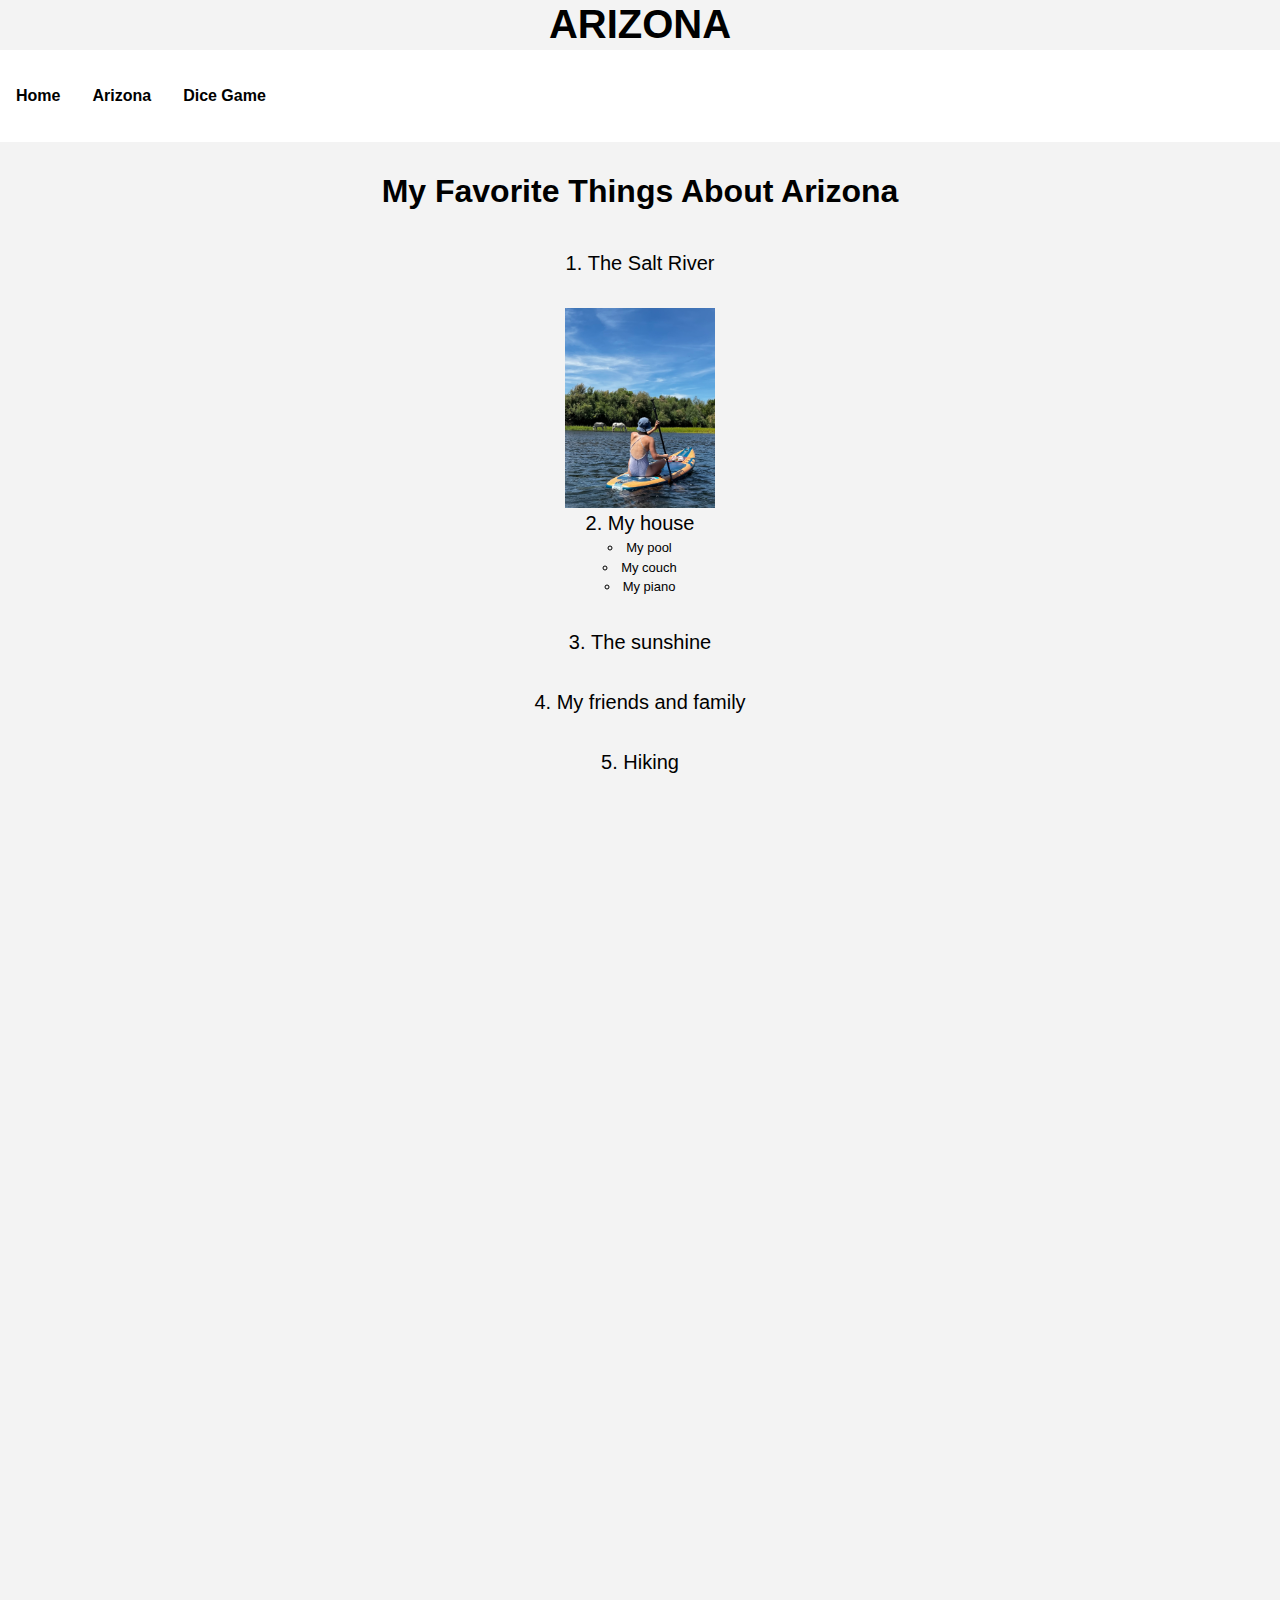
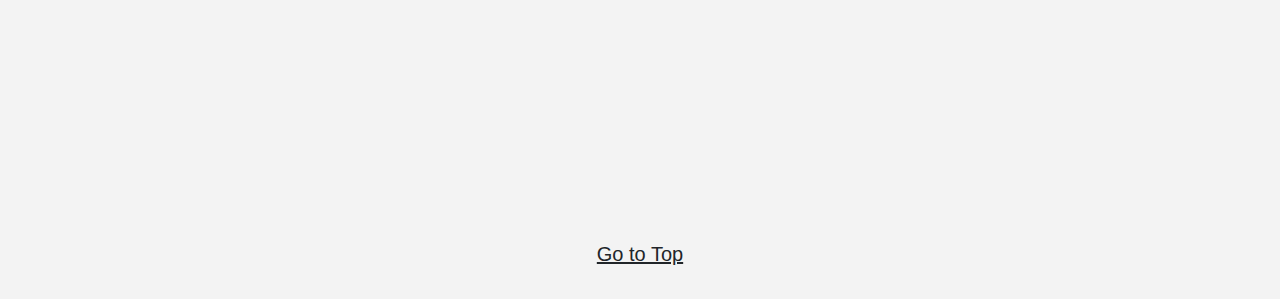
<file: arizona.html>
<!DOCTYPE html>
<html lang="en">
<head>
    <meta charset="UTF-8">
    <meta name="viewport" content="width=device-width, initial-scale=1.0">
    <title>Arizona</title>
    <link rel="stylesheet" type="text/css" href="css/azstyles.css">
    <link rel="stylesheet" type="text/css" href="css/styles.css">
</head>
<body>
    <div class = "common header">
        <h1 id = "top">ARIZONA</h1>
    </div>
    <nav>
        <div class = "common nav a">
            <li class="nav-item"><a class="nav-link px-lg-3 py-3 py-lg-4" href="index.html">Home</a></li>
            <li class="nav-item"><a class="nav-link px-lg-3 py-3 py-lg-4" href="arizona.html">Arizona</a></li>
            <li class="nav-item"><a class="nav-link px-lg-3 py-3 py-lg-4" href="game.html">Dice Game</a></li>
        </div>
    </nav>
    <div class = "common mainbody">
        <br>
    <h2>My Favorite Things About Arizona</h2>
    <br>
        <ol class="centered-list">
            <li>The Salt River</li>
            <br>
                <img src="assets/img/Salt River.JPEG" alt="Salt River" width="150">
            <br>
            <li>My house</li>
                <ul class="centered-list fontsize">
                    <li>My pool</li>
                    <li>My couch</li>
                    <li>My piano</li>
                </ul>
                <br>
            <li>The sunshine</li>
            <br>
            <li>My friends and family</li>
            <br>
            <li>Hiking</li>
            <iframe src="https://www.youtube.com/watch?v=MN_oV5xrY2Q" width="1000" height="500"></iframe>
        </ol>
        <iframe src="https://public.tableau.com/views/AspringfullofBritishBlossoms/BritishBlossoms?:language=en-US&:sid=&:redirect=auth&:display_count=n&:origin=viz_share_link" width="1000" height="500"></iframe>
       
        <br><br>
        <a href="#top" class = link>Go to Top</a>
        <br><br>
    </div>
</body>
</html>
</file>
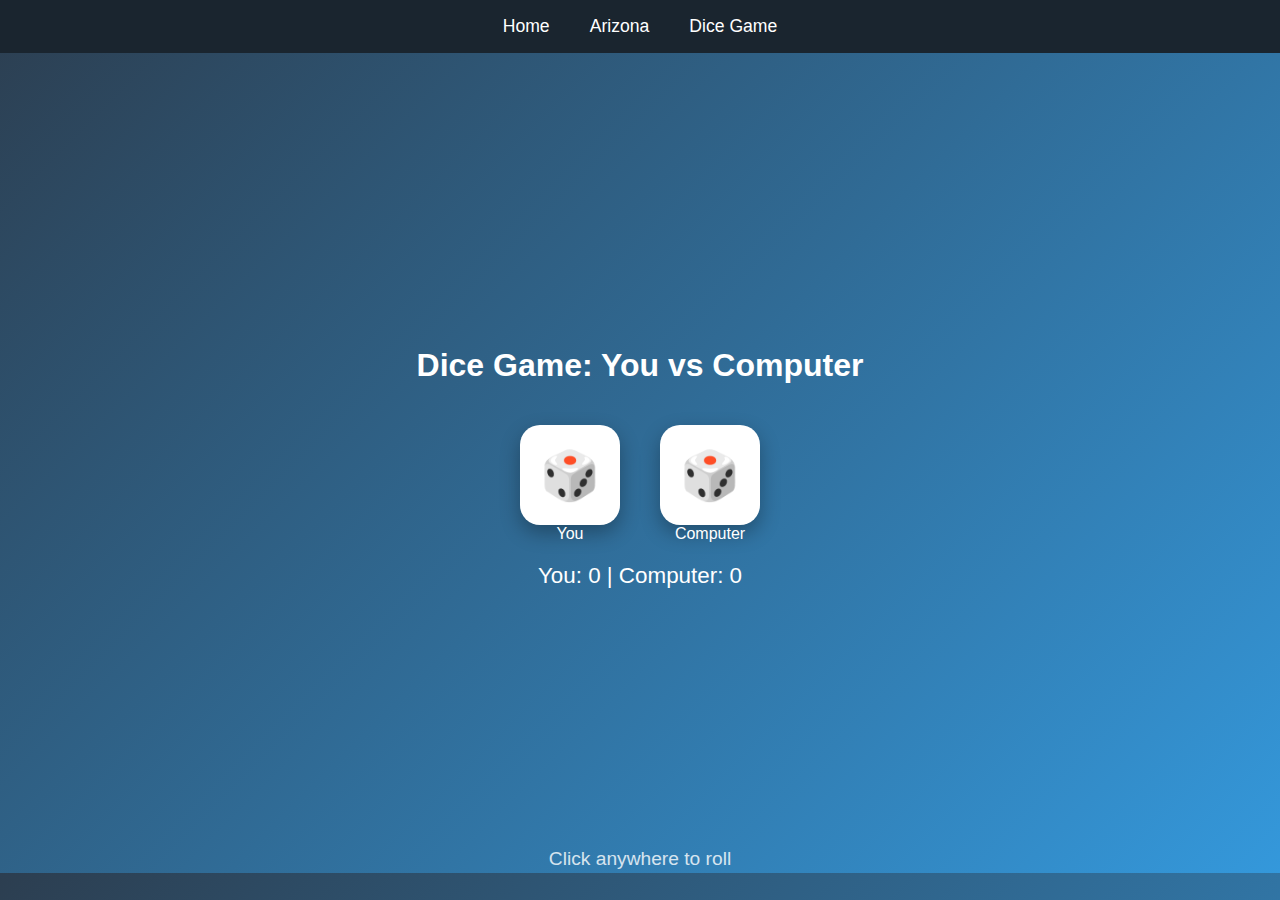
<file: game.html>
<!DOCTYPE html>
<html lang="en">
<head>
  <meta charset="UTF-8">
  <title>Dice Game vs Computer</title>
  <style>
    * {
      box-sizing: border-box;
    }

    body {
      margin: 0;
      font-family: 'Segoe UI', Tahoma, Geneva, Verdana, sans-serif;
      background: linear-gradient(135deg, #2c3e50, #3498db);
      color: white;
      text-align: center;
      cursor: pointer;
    }

    /* NAVIGATION BAR */
    nav {
      width: 100%;
      background-color: #1a252f;
      display: flex;
      justify-content: center;
      padding: 1rem 0;
    }

    nav a {
      color: white;
      text-decoration: none;
      margin: 0 20px;
      font-size: 1.1rem;
      transition: color 0.3s ease;
    }

    nav a:hover {
      color: #1abc9c;
    }

    /* MAIN CONTENT */
    .container {
      display: flex;
      flex-direction: column;
      justify-content: center;
      align-items: center;
      min-height: calc(100vh - 80px);
    }

    h1 {
      margin-top: 30px;
    }

    .dice-row {
      display: flex;
      gap: 40px;
      margin: 20px 0;
    }

    .dice {
      width: 100px;
      height: 100px;
      background-color: #fff;
      color: #333;
      font-size: 3rem;
      display: flex;
      justify-content: center;
      align-items: center;
      border-radius: 20px;
      box-shadow: 0 8px 20px rgba(0, 0, 0, 0.3);
      user-select: none;
      transition: transform 0.3s ease;
    }

    .scoreboard {
      font-size: 1.4rem;
    }

    .winner {
      margin-top: 20px;
      font-size: 1.8rem;
      font-weight: bold;
    }

    .roll-text {
      position: absolute;
      bottom: 30px;
      font-size: 1.2rem;
      opacity: 0.8;
    }
  </style>
</head>
<body>

  <!-- NAVIGATION -->
  <nav>
    <a href="index.html">Home</a>
    <a href="arizona.html">Arizona</a>
    <a href="game.html">Dice Game</a>
  </nav>

  <!-- MAIN GAME -->
  <div class="container">
    <h1>Dice Game: You vs Computer</h1>

    <div class="dice-row">
      <div>
        <div class="dice" id="playerDice">🎲</div>
        <div>You</div>
      </div>
      <div>
        <div class="dice" id="computerDice">🎲</div>
        <div>Computer</div>
      </div>
    </div>

    <div class="scoreboard" id="scoreboard">
      You: 0 | Computer: 0
    </div>

    <div class="winner" id="winnerMessage"></div>
    <div class="roll-text">Click anywhere to roll</div>
  </div>

  <script>
    const playerDice = document.getElementById("playerDice");
    const computerDice = document.getElementById("computerDice");
    const scoreboard = document.getElementById("scoreboard");
    const winnerMessage = document.getElementById("winnerMessage");
    const diceFaces = ["⚀", "⚁", "⚂", "⚃", "⚄", "⚅"];

    let playerScore = 0;
    let computerScore = 0;
    let gameOver = false;
    let rolling = false;

    function animateDice(diceElement, intervalObj) {
      let count = 0;
      intervalObj.id = setInterval(() => {
        const randomIndex = Math.floor(Math.random() * 6);
        diceElement.textContent = diceFaces[randomIndex];
        count++;
        if (count >= 10) {
          clearInterval(intervalObj.id);
        }
      }, 50);
    }

    function rollDice() {
      if (rolling) return;

      if (gameOver) {
        // Reset the game
        playerScore = 0;
        computerScore = 0;
        gameOver = false;
        winnerMessage.textContent = "";
        scoreboard.textContent = `You: 0 | Computer: 0`;
        playerDice.textContent = "🎲";
        computerDice.textContent = "🎲";
        return;
      }

      rolling = true;

      const playerAnim = {};
      const computerAnim = {};
      animateDice(playerDice, playerAnim);
      animateDice(computerDice, computerAnim);

      setTimeout(() => {
        const playerRoll = Math.floor(Math.random() * 6);
        const computerRoll = Math.floor(Math.random() * 6);

        playerDice.textContent = diceFaces[playerRoll];
        computerDice.textContent = diceFaces[computerRoll];

        playerScore += playerRoll + 1;
        computerScore += computerRoll + 1;

        scoreboard.textContent = `You: ${playerScore} | Computer: ${computerScore}`;

        if (playerScore >= 50 || computerScore >= 50) {
          gameOver = true;
          if (playerScore >= 50 && computerScore >= 50) {
            winnerMessage.textContent = "It's a tie!";
          } else if (playerScore >= 50) {
            winnerMessage.textContent = "You win! 🎉 Click to play again.";
          } else {
            winnerMessage.textContent = "Computer wins! 🤖 Click to try again.";
          }
        }

        rolling = false;
      }, 600);
    }

    document.body.addEventListener("click", rollDice);
  </script>
</body>
</html>
</file>
<file: css/azstyles.css>
.common{
    text-align: center;
    font-family: 'Lucida Sans', 'Lucida Sans Regular', 'Lucida Grande', 'Lucida Sans Unicode', Geneva, Verdana, sans-serif;
}

.header{
    height: 50px;
    background-color:rgb(243, 243, 243);
    color:black;
    line-height: 10px;
    font-weight: 1000px;
}

.mainbody{
    background-color: rgb(243, 243, 243);
    color:black;
}

.fontsize{
    font-size: small;
}

.footer{
    background-color:rgb(243, 243, 243);
    color:black;
    position: fixed;
    bottom: 0px;
    left:1px;
    right:1px;
    height: 30px;
    Padding-top: 5px;
    padding-bottom: 5px;
    font-size: 10px;
}

.img{
    display:block;
    margin-left:auto;
    margin-right:auto;
    width:30%;
}

.nav{
    padding: 10px;
    overflow: hidden;
}

.nav a{
    font-size:16px;
    font-weight:bold;
    text-decoration:none;
    padding:110px;
    color: rgb(0, 0, 0);
}

.nav a:hover{
    background-color: rgb(183, 183, 183);
    color:darkblue;
}

.centered-list{
    text-align: center;
    padding-left: 0;
    list-style-position: inside;
}

.link{
    text-decoration: underline;
}
</file>
